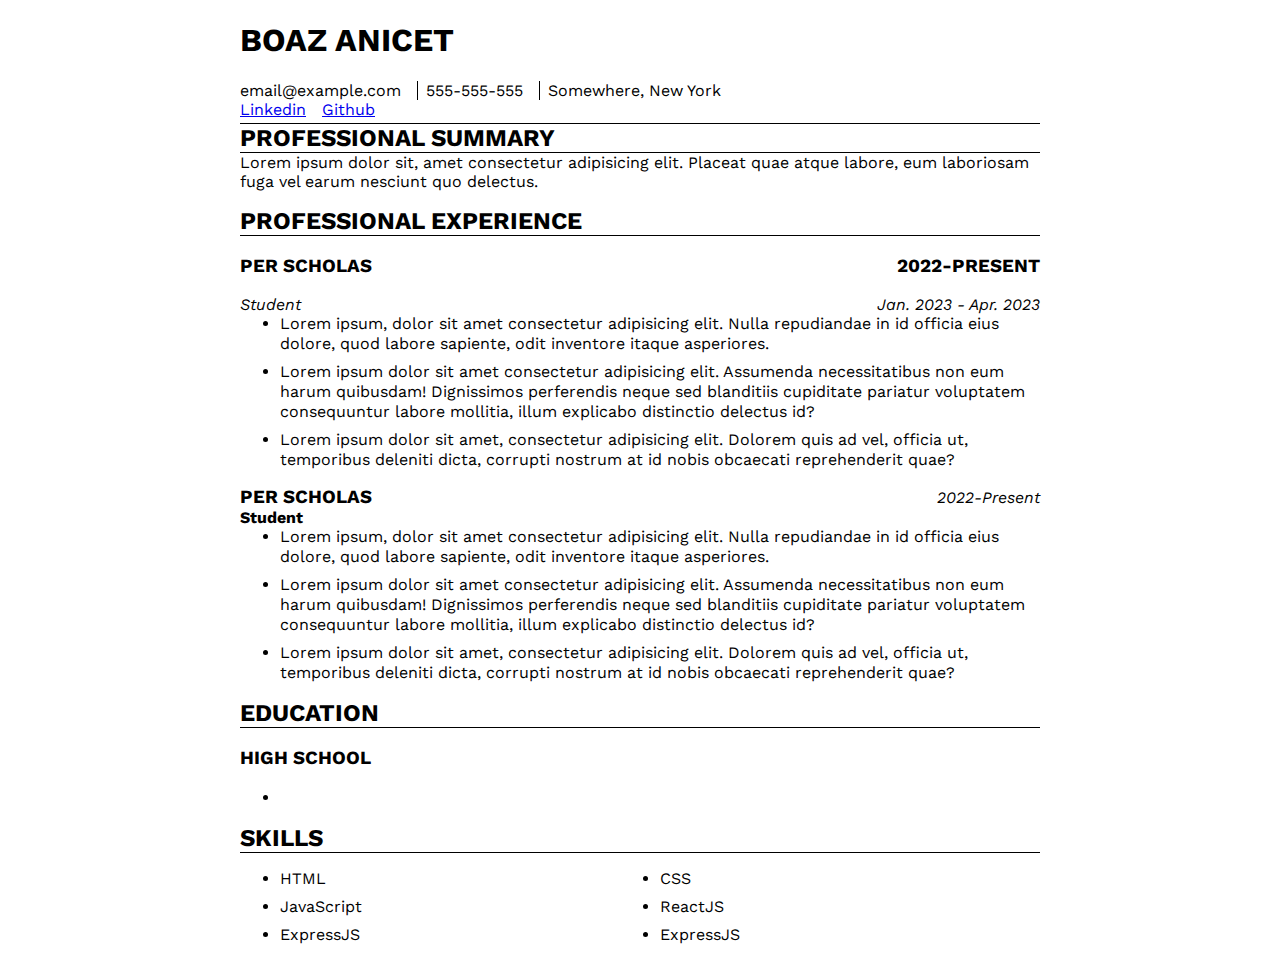
<file: index.html>
<!DOCTYPE html>
<html lang="en">
  <head>
    <meta charset="UTF-8" />
    <meta http-equiv="X-UA-Compatible" content="IE=edge" />
    <meta name="viewport" content="width=device-width, initial-scale=1.0" />
    <link rel="stylesheet" href="style.css" />
    <title>Resumé</title>
  </head>
  <body>
    <main>
      <div id="container">
        <h1 class="name">Boaz Anicet</h1>
        <div class="contacts">
          <div class="email-address">email@example.com</div>
          <div class="phone-number">555-555-555</div>
          <div class="location">Somewhere, New York</div>
        </div>

        <div class="links">
          <div class="link"><a href="/">Linkedin</a></div>
          <div class="link"><a href="/">Github</a></div>
        </div>

        <div class="summary">
          <h2>Professional Summary</h2>
          <div>
            Lorem ipsum dolor sit, amet consectetur adipisicing elit. Placeat
            quae atque labore, eum laboriosam fuga vel earum nesciunt quo
            delectus.
          </div>
        </div>

        <div class="experience">
          <h2>Professional Experience</h2>
          <div class="work">
            <div class="heading">
              <h3 class="company-name">Per Scholas</h3>
              <h3 class="date">2022-Present</h3>
            </div>
            <div class="duties">
              <div class="title-and-location">
                <i>Student</i>
                <i>Jan. 2023 - Apr. 2023 </i>
              </div>
              <ul>
                <li>
                  Lorem ipsum, dolor sit amet consectetur adipisicing elit.
                  Nulla repudiandae in id officia eius dolore, quod labore
                  sapiente, odit inventore itaque asperiores.
                </li>
                <li>
                  Lorem ipsum dolor sit amet consectetur adipisicing elit.
                  Assumenda necessitatibus non eum harum quibusdam! Dignissimos
                  perferendis neque sed blanditiis cupiditate pariatur
                  voluptatem consequuntur labore mollitia, illum explicabo
                  distinctio delectus id?
                </li>
                <li>
                  Lorem ipsum dolor sit amet, consectetur adipisicing elit.
                  Dolorem quis ad vel, officia ut, temporibus deleniti dicta,
                  corrupti nostrum at id nobis obcaecati reprehenderit quae?
                </li>
              </ul>
            </div>
          </div>
          <div class="work">
            <div class="heading">
              <h3 class="company-name">Per Scholas</h3>
              <i class="date">2022-Present</i>
            </div>
            <div>
              <div class="duties">
                <h4 class="title">Student</h4>
                <ul>
                  <li>
                    Lorem ipsum, dolor sit amet consectetur adipisicing elit.
                    Nulla repudiandae in id officia eius dolore, quod labore
                    sapiente, odit inventore itaque asperiores.
                  </li>
                  <li>
                    Lorem ipsum dolor sit amet consectetur adipisicing elit.
                    Assumenda necessitatibus non eum harum quibusdam!
                    Dignissimos perferendis neque sed blanditiis cupiditate
                    pariatur voluptatem consequuntur labore mollitia, illum
                    explicabo distinctio delectus id?
                  </li>
                  <li>
                    Lorem ipsum dolor sit amet, consectetur adipisicing elit.
                    Dolorem quis ad vel, officia ut, temporibus deleniti dicta,
                    corrupti nostrum at id nobis obcaecati reprehenderit quae?
                  </li>
                </ul>
              </div>
            </div>
          </div>
          <div class="education">
            <h2>Education</h2>
            <div class="institute">
              <h3>High School</h3>
              <ul>
                <li><span class="coursework"></span></li>
              </ul>
            </div>
          </div>
        </div>
        <div class="skills">
          <h2>Skills</h2>
          <ul>
            <li>HTML</li>
            <li>CSS</li>
            <li>JavaScript</li>
            <li>ReactJS</li>
            <li>ExpressJS</li>
            <li>ExpressJS</li>
          </ul>
        </div>
      </div>
    </main>
    <!-- <script src="main.js"></script> -->
  </body>
</html>
</file>
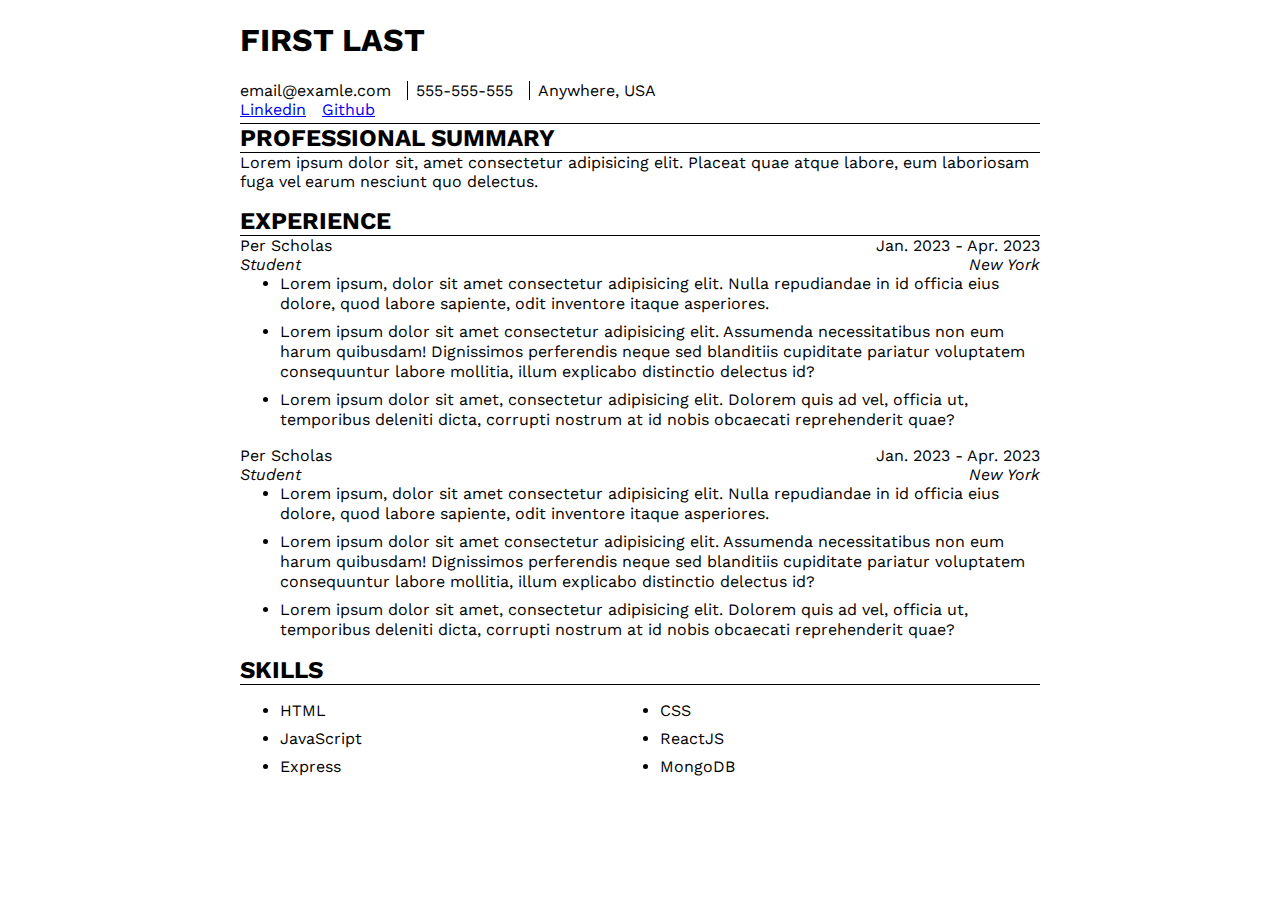
<file: test.html>
<!DOCTYPE html>
<html lang="en">
  <head>
    <meta charset="UTF-8" />
    <meta http-equiv="X-UA-Compatible" content="IE=edge" />
    <meta name="viewport" content="width=device-width, initial-scale=1.0" />
    <link rel="stylesheet" href="style.css" />
    <title>Resume</title>
  </head>
  <body>
    <main>
      <div id="container"></div>
    </main>
    <script src="main.js"></script>
  </body>
</html>
</file>
<file: style.css>
@import url("https://fonts.googleapis.com/css2?family=Work+Sans:ital,wght@0,500;0,600;0,700;1,400;1,500;1,600;1,700&display=swap");

* {
  box-sizing: border-box;
  font-family: "Work Sans", sans-serif;
}

#container {
  margin: 0 auto;
  max-width: 800px;
}

h1,
h2,
h3 {
  text-transform: uppercase;
}

h2 {
  border-bottom: 1px solid black;
  margin: 0;
}

.contacts,
.links {
  display: flex;
  /* align-items: center; */
}

.links {
  border-bottom: 1px solid black;
  padding-bottom: 4px;
}

.contacts div,
.link {
  padding-right: 1rem;
}

.email-address,
.phone-number {
  position: relative;
  margin-right: 8px;
  border-right: 1px solid black;
}

.summary {
  margin-bottom: 1rem;
}

.work {
  margin-bottom: 1rem;
}

.work .heading {
  display: flex;
  justify-content: space-between;
  align-items: center;
}

.work .title,
.work ul {
  margin: 0;
}

.title-and-location {
  display: flex;
  justify-content: space-between;
}

ul li {
  line-height: 20px;
}

ul li:not(:last-child) {
  margin-bottom: 0.5rem;
}

.skills ul {
  display: grid;
  grid-template-columns: 1fr 1fr;
}

.company-name {
  margin: 0;
}
</file>
